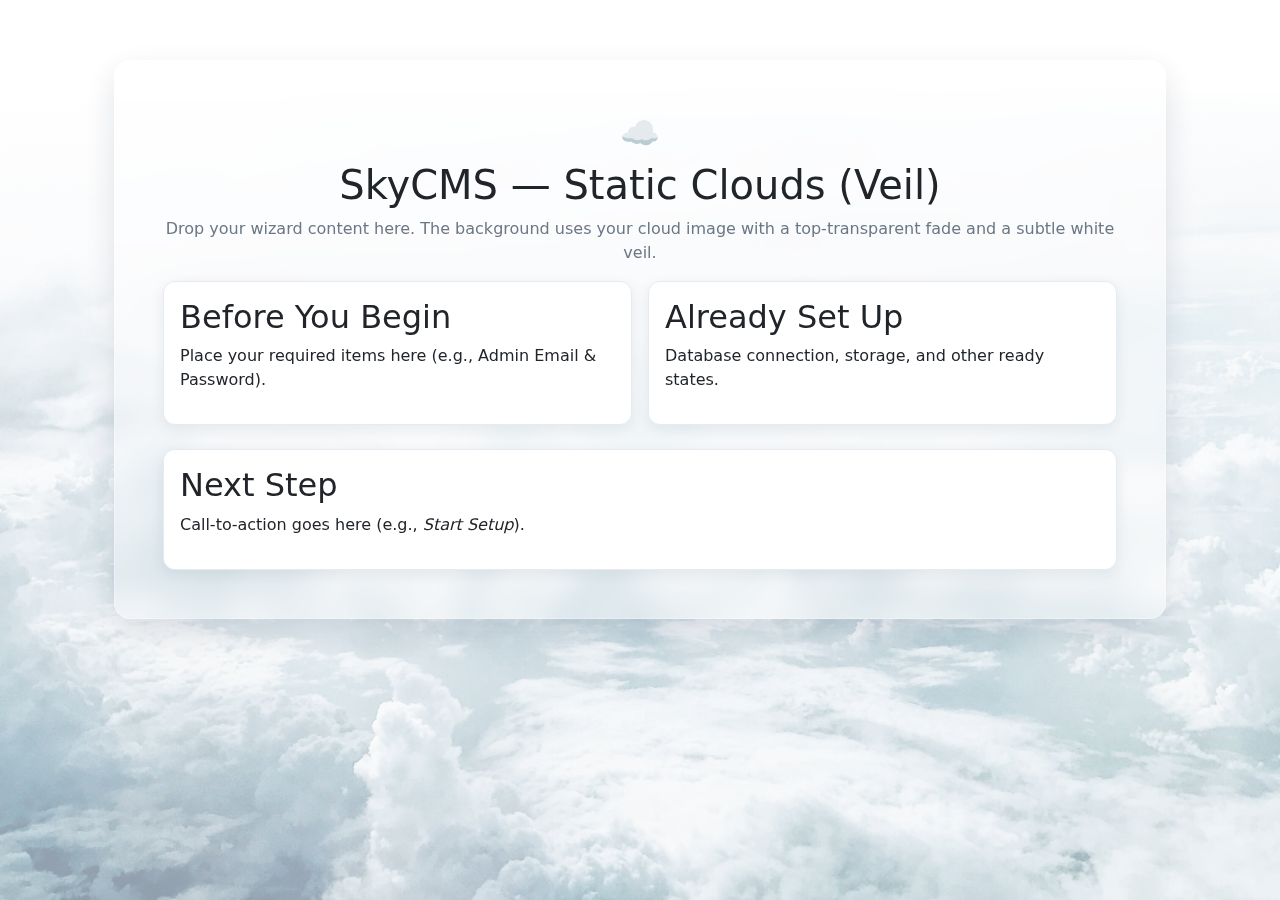
<file: index.html>
<!doctype html>
<html lang="en">

<head>
  <meta charset="utf-8" />
  <meta name="viewport" content="width=device-width,initial-scale=1" />
  <title>SkyCMS — Static Cloud Hero (Concept‑B with Veil)</title>

  <!-- (Optional) Bootstrap just for demo layout -->
  <link href="https://cdn.jsdelivr.net/npm/bootstrap@5.3.2/dist/css/bootstrap.min.css" rel="stylesheet">

  <link rel="stylesheet" href="theme/css/sky-hero-d.css" />
  <style>
    body {
      margin: 0;
    }

    .container {
      max-width: 1100px;
      margin: 0 auto;
      padding: clamp(24px, 6vw, 60px) 24px;
    }

    .grid {
      display: grid;
      gap: 16px;
      grid-template-columns: repeat(auto-fit, minmax(280px, 1fr));
    }
    
  </style>
</head>

<body class="sky-hero-bg">
  <div class="container">
    <div class="sky-panel p-4 p-md-5">
      <div style="text-align:center; margin-bottom: 16px;">
        <div style="font-size:2rem" aria-hidden="true">☁️</div>
        <h1 style="margin:.25rem 0 .5rem 0;">SkyCMS — Static Clouds (Veil)</h1>
        <p style="margin:0; color:#6b7785;">Drop your wizard content here. The background uses your cloud image with a
          top‑transparent fade and a subtle white veil.</p>
      </div>
      <div class="grid">
        <div class="sky-tile p-3">
          <h2 style="margin-top:0;">Before You Begin</h2>
          <p>Place your required items here (e.g., Admin Email &amp; Password).</p>
        </div>
        <div class="sky-tile p-3">
          <h2 style="margin-top:0;">Already Set Up</h2>
          <p>Database connection, storage, and other ready states.</p>
        </div>
      </div>
      <div class="grid mt-4">
        <div class="sky-tile p-3" style="grid-column:1/-1;">
          <h2 style="margin-top:0;">Next Step</h2>
          <p>Call‑to‑action goes here (e.g., <em>Start Setup</em>).</p>
        </div>
      </div>
    </div>
  </div>
</body>

</html>
</file>
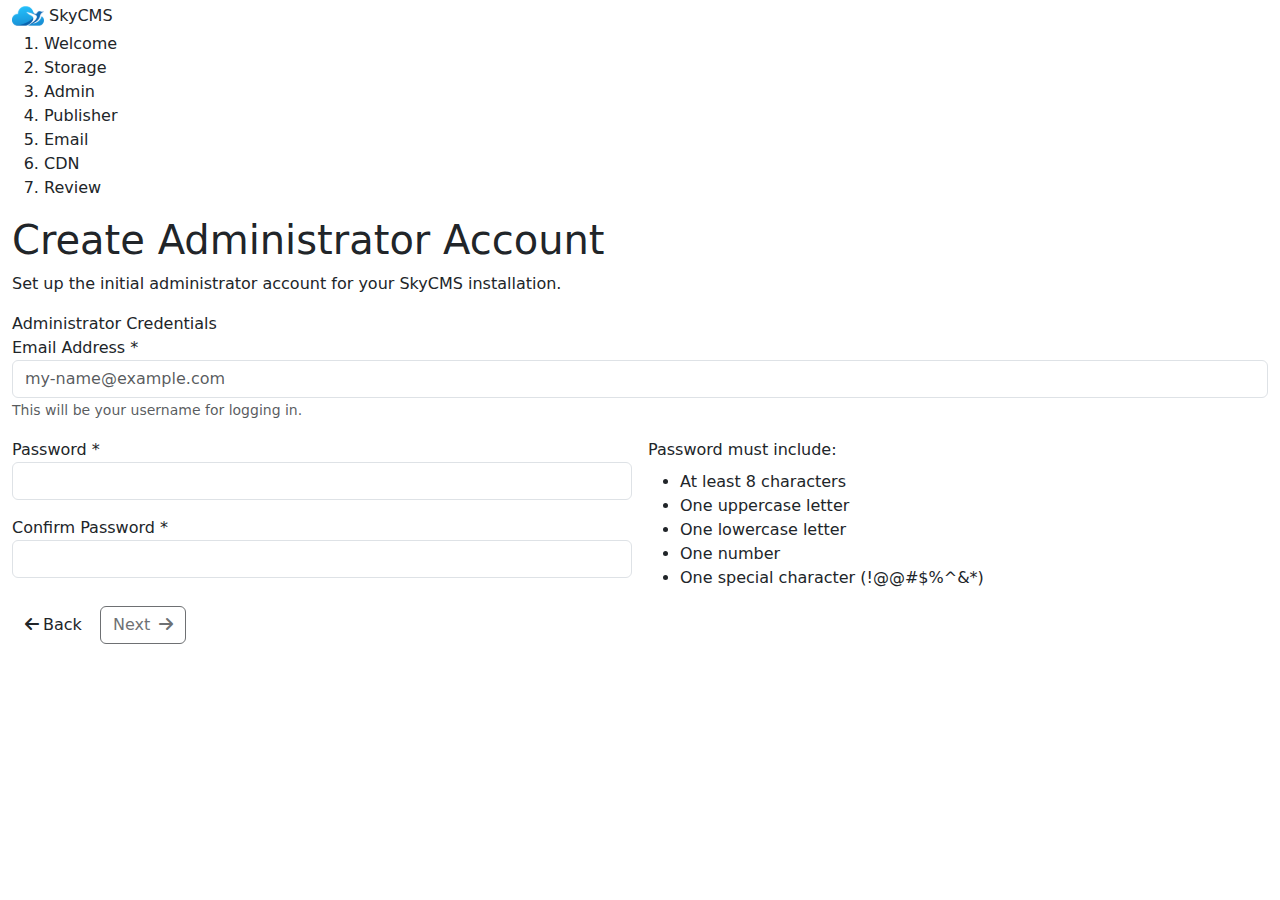
<file: html/admin.html>
<!doctype html>
<html lang="en">

<head>
  <meta charset="utf-8">
  <meta name="viewport" content="width=device-width, initial-scale=1">
  <title>SkyCMS Setup - Admin</title>
  <link href="https://cdn.jsdelivr.net/npm/bootstrap@5.3.2/dist/css/bootstrap.min.css" rel="stylesheet">
  <link href="https://cdnjs.cloudflare.com/ajax/libs/font-awesome/6.5.2/css/all.min.css" rel="stylesheet">
  <link href="../theme/css/sky-hero-d.css" rel="stylesheet">
</head>

<body id="wizard-step-admin" class="wizard-theme wizard-step-admin">
  <div class="wizard-shell container-fluid">
    <header class="wizard-brand">
      <div class="wizard-brand-mark">
        <img src="../img/Logomark.svg" alt="SkyCMS logo" class="wizard-logo">
        <span>SkyCMS</span>
      </div>
    </header>

    <nav aria-label="Setup progress">
      <ol class="wizard-steps">
        <li class="wizard-step is-complete">Welcome</li>
        <li class="wizard-step is-complete">Storage</li>
        <li class="wizard-step is-active">Admin</li>
        <li class="wizard-step">Publisher</li>
        <li class="wizard-step">Email</li>
        <li class="wizard-step">CDN</li>
        <li class="wizard-step">Review</li>
      </ol>
      <div class="wizard-progress-track">
        <span class="wizard-progress-fill" style="width: 42.85%;"></span>
      </div>
    </nav>

    <main>
      <h1 class="wizard-title">Create Administrator Account</h1>
      <p class="wizard-subtitle">Set up the initial administrator account for your SkyCMS installation.</p>

      <section class="wizard-card">
        <div class="wizard-card-head">Administrator Credentials</div>
        <div class="wizard-card-body">
          <form id="adminForm" novalidate>
            <div class="mb-3">
              <label class="wizard-form-label" for="adminEmail">Email Address <span class="wizard-required">*</span></label>
              <input id="adminEmail" name="adminEmail" class="form-control" type="email" placeholder="my-name@example.com" required>
              <small class="form-text">This will be your username for logging in.</small>
            </div>

            <div class="row g-3">
              <div class="col-lg-6">
                <div class="mb-3">
                  <label class="wizard-form-label" for="adminPassword">Password <span class="wizard-required">*</span></label>
                  <input id="adminPassword" name="adminPassword" class="form-control" type="password" required>
                </div>
                <div class="mb-1">
                  <label class="wizard-form-label" for="confirmPassword">Confirm Password <span class="wizard-required">*</span></label>
                  <input id="confirmPassword" name="confirmPassword" class="form-control" type="password" required>
                </div>
                <small id="passwordMatch" class="form-text"></small>
              </div>

              <div class="col-lg-6">
                <p class="mb-2">Password must include:</p>
                <ul class="wizard-list" id="passwordRules">
                  <li id="ruleLength">At least 8 characters</li>
                  <li id="ruleUpper">One uppercase letter</li>
                  <li id="ruleLower">One lowercase letter</li>
                  <li id="ruleNumber">One number</li>
                  <li id="ruleSpecial">One special character (!@@#$%^&*)</li>
                </ul>
              </div>
            </div>

            <div class="wizard-actions">
              <a href="./storage.html" class="btn btn-sky-secondary"><i class="fa-solid fa-arrow-left me-1"></i>Back</a>
              <button id="adminNextBtn" type="submit" class="btn btn-sky-primary" disabled>
                Next <i class="fa-solid fa-arrow-right ms-1"></i>
              </button>
            </div>
          </form>
        </div>
      </section>
    </main>
  </div>

  <script src="https://cdn.jsdelivr.net/npm/bootstrap@5.3.2/dist/js/bootstrap.bundle.min.js"></script>
  <script src="../js/wizard-admin.js"></script>
</body>

</html>
</file>
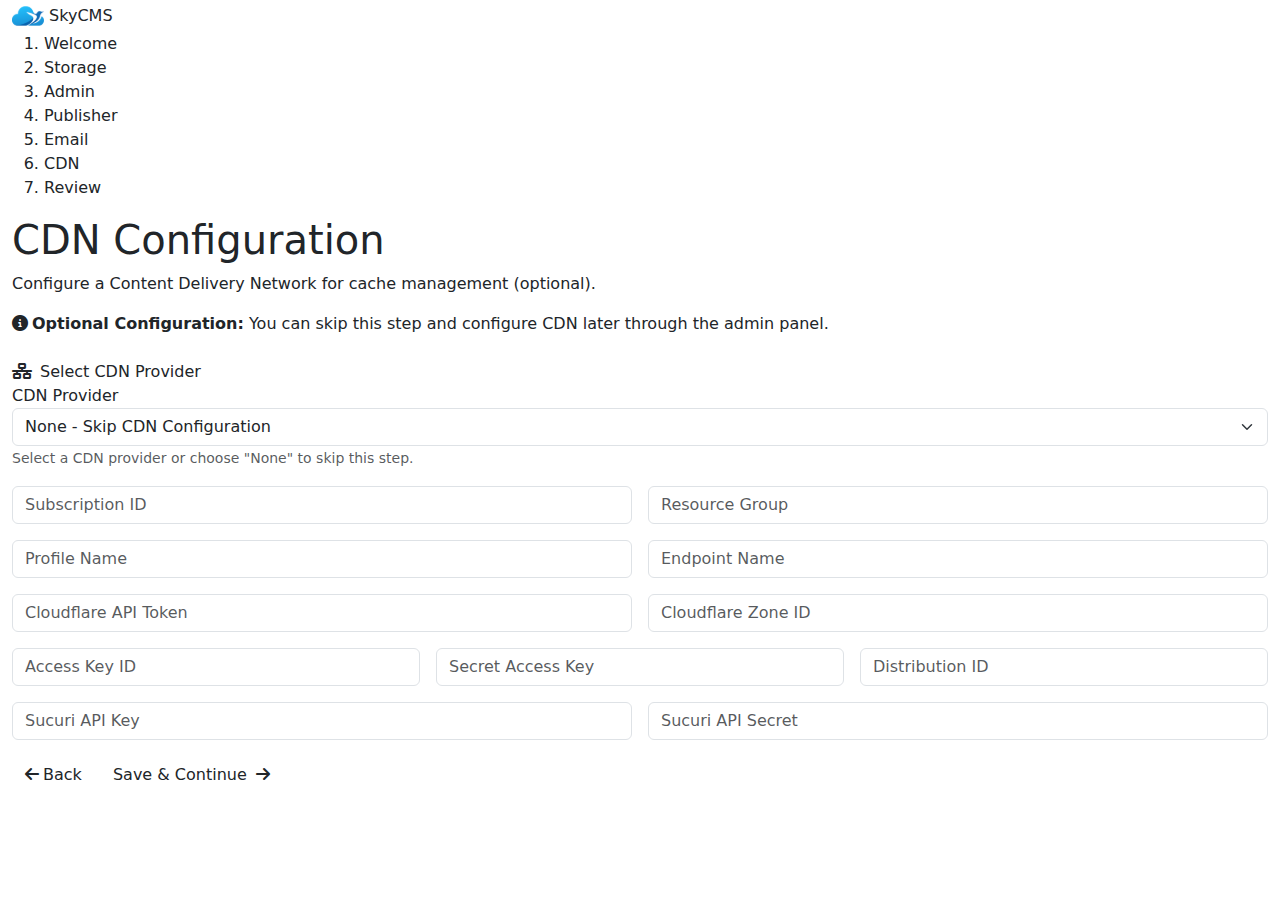
<file: html/cdn.html>
<!doctype html>
<html lang="en">

<head>
  <meta charset="utf-8">
  <meta name="viewport" content="width=device-width, initial-scale=1">
  <title>SkyCMS Setup - CDN</title>
  <link href="https://cdn.jsdelivr.net/npm/bootstrap@5.3.2/dist/css/bootstrap.min.css" rel="stylesheet">
  <link href="https://cdnjs.cloudflare.com/ajax/libs/font-awesome/6.5.2/css/all.min.css" rel="stylesheet">
  <link href="../theme/css/sky-hero-d.css" rel="stylesheet">
</head>

<body id="wizard-step-cdn" class="wizard-theme wizard-step-cdn">
  <div class="wizard-shell container-fluid">
    <header class="wizard-brand">
      <div class="wizard-brand-mark">
        <img src="../img/Logomark.svg" alt="SkyCMS logo" class="wizard-logo">
        <span>SkyCMS</span>
      </div>
    </header>

    <nav aria-label="Setup progress">
      <ol class="wizard-steps">
        <li class="wizard-step is-complete">Welcome</li>
        <li class="wizard-step is-complete">Storage</li>
        <li class="wizard-step is-complete">Admin</li>
        <li class="wizard-step is-complete">Publisher</li>
        <li class="wizard-step is-complete">Email</li>
        <li class="wizard-step is-active">CDN</li>
        <li class="wizard-step">Review</li>
      </ol>
      <div class="wizard-progress-track">
        <span class="wizard-progress-fill" style="width: 85.71%;"></span>
      </div>
    </nav>

    <main>
      <h1 class="wizard-title">CDN Configuration</h1>
      <p class="wizard-subtitle">Configure a Content Delivery Network for cache management (optional).</p>

      <div class="wizard-alert wizard-alert-info mb-4">
        <strong><i class="fa-solid fa-circle-info me-1"></i>Optional Configuration:</strong>
        You can skip this step and configure CDN later through the admin panel.
      </div>

      <section class="wizard-card">
        <div class="wizard-card-head"><i class="fa-solid fa-network-wired me-2"></i>Select CDN Provider</div>
        <div class="wizard-card-body">
          <form id="cdnForm" novalidate>
            <div class="mb-3">
              <label class="wizard-form-label" for="cdnProvider">CDN Provider</label>
              <select id="cdnProvider" name="cdnProvider" class="form-select">
                <option value="None" selected>None - Skip CDN Configuration</option>
                <option value="Azure">Azure CDN / Front Door</option>
                <option value="Cloudflare">Cloudflare</option>
                <option value="Cloudfront">CloudFront</option>
                <option value="Sucuri">Sucuri WAF/CDN</option>
              </select>
              <small class="form-text">Select a CDN provider or choose "None" to skip this step.</small>
            </div>

            <div id="azureConfig" class="wizard-hidden mb-3">
              <div class="row g-3">
                <div class="col-md-6"><input class="form-control" id="azureSubscriptionId" placeholder="Subscription ID"></div>
                <div class="col-md-6"><input class="form-control" id="azureResourceGroup" placeholder="Resource Group"></div>
                <div class="col-md-6"><input class="form-control" id="azureProfileName" placeholder="Profile Name"></div>
                <div class="col-md-6"><input class="form-control" id="azureEndpointName" placeholder="Endpoint Name"></div>
              </div>
            </div>

            <div id="cloudflareConfig" class="wizard-hidden mb-3">
              <div class="row g-3">
                <div class="col-md-6"><input class="form-control" id="cloudflareApiToken" type="password" placeholder="Cloudflare API Token"></div>
                <div class="col-md-6"><input class="form-control" id="cloudflareZoneId" placeholder="Cloudflare Zone ID"></div>
              </div>
            </div>

            <div id="cloudfrontConfig" class="wizard-hidden mb-3">
              <div class="row g-3">
                <div class="col-md-4"><input class="form-control" id="cloudFrontAccessKeyId" placeholder="Access Key ID"></div>
                <div class="col-md-4"><input class="form-control" id="cloudFrontSecretAccessKey" type="password" placeholder="Secret Access Key"></div>
                <div class="col-md-4"><input class="form-control" id="cloudFrontDistributionId" placeholder="Distribution ID"></div>
              </div>
            </div>

            <div id="sucuriConfig" class="wizard-hidden mb-3">
              <div class="row g-3">
                <div class="col-md-6"><input class="form-control" id="sucuriApiKey" type="password" placeholder="Sucuri API Key"></div>
                <div class="col-md-6"><input class="form-control" id="sucuriApiSecret" type="password" placeholder="Sucuri API Secret"></div>
              </div>
            </div>

            <div class="wizard-actions">
              <a href="./email.html" class="btn btn-sky-secondary"><i class="fa-solid fa-arrow-left me-1"></i>Back</a>
              <button type="submit" class="btn btn-sky-primary">Save &amp; Continue <i class="fa-solid fa-arrow-right ms-1"></i></button>
            </div>
          </form>
        </div>
      </section>
    </main>
  </div>

  <script src="https://cdn.jsdelivr.net/npm/bootstrap@5.3.2/dist/js/bootstrap.bundle.min.js"></script>
  <script src="../js/wizard-cdn.js"></script>
</body>

</html>
</file>
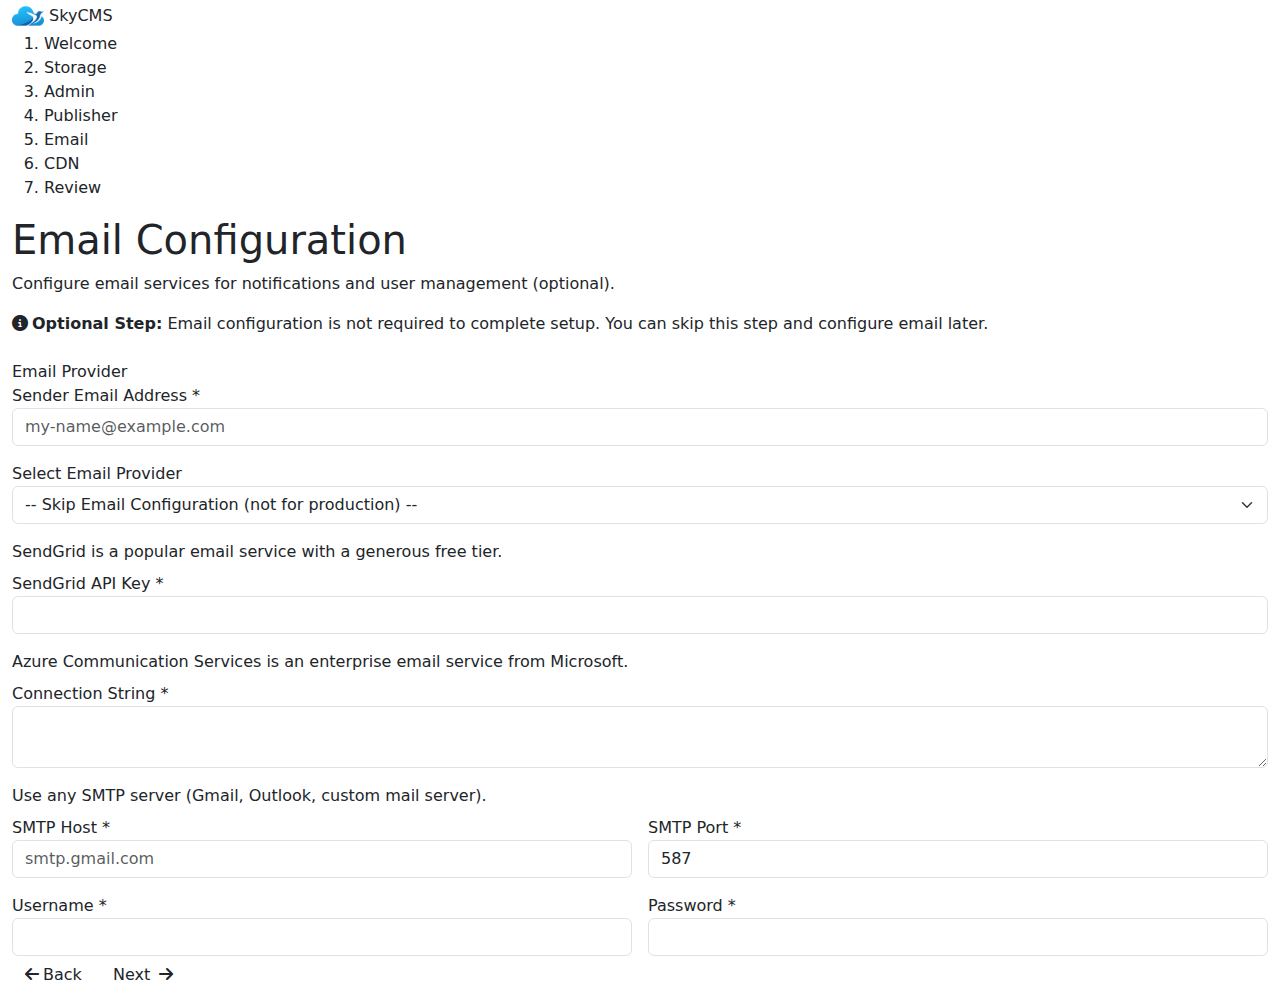
<file: html/email.html>
<!doctype html>
<html lang="en">

<head>
  <meta charset="utf-8">
  <meta name="viewport" content="width=device-width, initial-scale=1">
  <title>SkyCMS Setup - Email</title>
  <link href="https://cdn.jsdelivr.net/npm/bootstrap@5.3.2/dist/css/bootstrap.min.css" rel="stylesheet">
  <link href="https://cdnjs.cloudflare.com/ajax/libs/font-awesome/6.5.2/css/all.min.css" rel="stylesheet">
  <link href="../theme/css/sky-hero-d.css" rel="stylesheet">
</head>

<body id="wizard-step-email" class="wizard-theme wizard-step-email">
  <div class="wizard-shell container-fluid">
    <header class="wizard-brand">
      <div class="wizard-brand-mark">
        <img src="../img/Logomark.svg" alt="SkyCMS logo" class="wizard-logo">
        <span>SkyCMS</span>
      </div>
    </header>

    <nav aria-label="Setup progress">
      <ol class="wizard-steps">
        <li class="wizard-step is-complete">Welcome</li>
        <li class="wizard-step is-complete">Storage</li>
        <li class="wizard-step is-complete">Admin</li>
        <li class="wizard-step is-complete">Publisher</li>
        <li class="wizard-step is-active">Email</li>
        <li class="wizard-step">CDN</li>
        <li class="wizard-step">Review</li>
      </ol>
      <div class="wizard-progress-track">
        <span class="wizard-progress-fill" style="width: 71.42%;"></span>
      </div>
    </nav>

    <main>
      <h1 class="wizard-title">Email Configuration</h1>
      <p class="wizard-subtitle">Configure email services for notifications and user management (optional).</p>

      <div class="wizard-alert wizard-alert-info mb-4">
        <strong><i class="fa-solid fa-circle-info me-1"></i>Optional Step:</strong>
        Email configuration is not required to complete setup. You can skip this step and configure email later.
      </div>

      <section class="wizard-card">
        <div class="wizard-card-head">Email Provider</div>
        <div class="wizard-card-body">
          <form id="emailForm" novalidate>
            <div class="mb-3">
              <label class="wizard-form-label" for="senderEmail">Sender Email Address <span class="wizard-required provider-required">*</span></label>
              <input id="senderEmail" name="senderEmail" type="email" class="form-control" placeholder="my-name@example.com">
            </div>

            <div class="mb-3">
              <label class="wizard-form-label" for="emailProvider">Select Email Provider</label>
              <select id="emailProvider" name="emailProvider" class="form-select">
                <option value="none" selected>-- Skip Email Configuration (not for production) --</option>
                <option value="SendGrid">SendGrid</option>
                <option value="AzureCommunication">Azure Communication Services</option>
                <option value="SMTP">SMTP Server</option>
              </select>
            </div>

            <div id="sendGridOptions" class="wizard-hidden mb-3">
              <div class="wizard-alert wizard-alert-note mb-2">SendGrid is a popular email service with a generous free tier.</div>
              <label class="wizard-form-label" for="sendGridApiKey">SendGrid API Key <span class="wizard-required provider-required">*</span></label>
              <input id="sendGridApiKey" name="sendGridApiKey" type="password" class="form-control font-monospace">
            </div>

            <div id="azureCommOptions" class="wizard-hidden mb-3">
              <div class="wizard-alert wizard-alert-note mb-2">Azure Communication Services is an enterprise email service from Microsoft.</div>
              <label class="wizard-form-label" for="azureConnectionString">Connection String <span class="wizard-required provider-required">*</span></label>
              <textarea id="azureConnectionString" name="azureConnectionString" class="form-control font-monospace" rows="2"></textarea>
            </div>

            <div id="smtpOptions" class="wizard-hidden">
              <div class="wizard-alert wizard-alert-note mb-2">Use any SMTP server (Gmail, Outlook, custom mail server).</div>
              <div class="row g-3">
                <div class="col-md-6">
                  <label class="wizard-form-label" for="smtpHost">SMTP Host <span class="wizard-required provider-required">*</span></label>
                  <input id="smtpHost" name="smtpHost" type="text" class="form-control" placeholder="smtp.gmail.com">
                </div>
                <div class="col-md-6">
                  <label class="wizard-form-label" for="smtpPort">SMTP Port <span class="wizard-required provider-required">*</span></label>
                  <input id="smtpPort" name="smtpPort" type="number" class="form-control" value="587">
                </div>
                <div class="col-md-6">
                  <label class="wizard-form-label" for="smtpUsername">Username <span class="wizard-required provider-required">*</span></label>
                  <input id="smtpUsername" name="smtpUsername" type="text" class="form-control">
                </div>
                <div class="col-md-6">
                  <label class="wizard-form-label" for="smtpPassword">Password <span class="wizard-required provider-required">*</span></label>
                  <input id="smtpPassword" name="smtpPassword" type="password" class="form-control">
                </div>
              </div>
            </div>

            <div class="wizard-actions">
              <a href="./publisher.html" class="btn btn-sky-secondary"><i class="fa-solid fa-arrow-left me-1"></i>Back</a>
              <button type="submit" class="btn btn-sky-primary">Next <i class="fa-solid fa-arrow-right ms-1"></i></button>
            </div>
          </form>
        </div>
      </section>
    </main>
  </div>

  <script src="https://cdn.jsdelivr.net/npm/bootstrap@5.3.2/dist/js/bootstrap.bundle.min.js"></script>
  <script src="../js/wizard-email.js"></script>
</body>

</html>
</file>
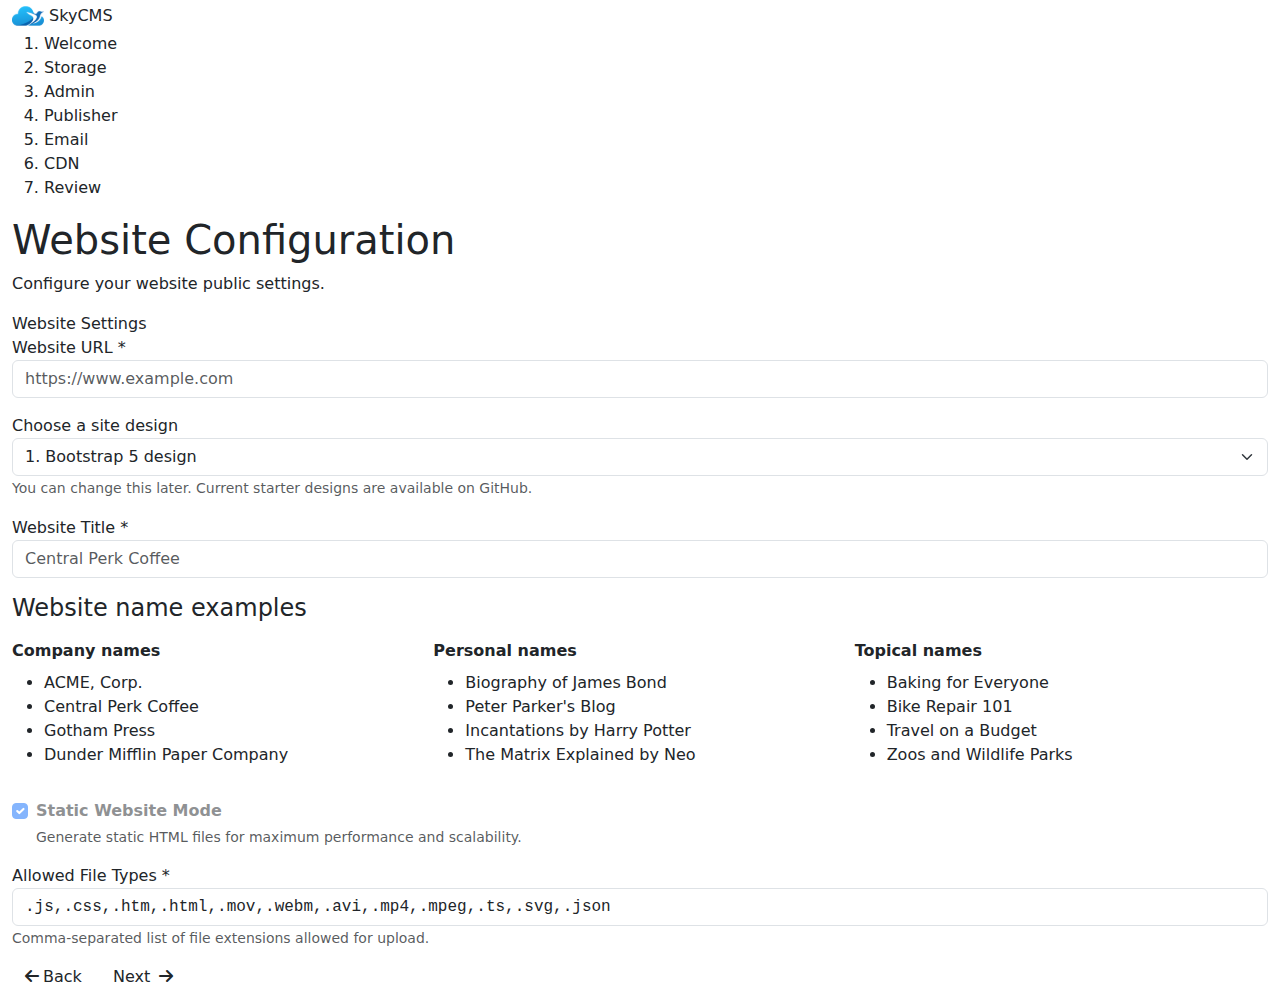
<file: html/publisher.html>
<!doctype html>
<html lang="en">

<head>
  <meta charset="utf-8">
  <meta name="viewport" content="width=device-width, initial-scale=1">
  <title>SkyCMS Setup - Publisher</title>
  <link href="https://cdn.jsdelivr.net/npm/bootstrap@5.3.2/dist/css/bootstrap.min.css" rel="stylesheet">
  <link href="https://cdnjs.cloudflare.com/ajax/libs/font-awesome/6.5.2/css/all.min.css" rel="stylesheet">
  <link href="../theme/css/sky-hero-d.css" rel="stylesheet">
</head>

<body id="wizard-step-publisher" class="wizard-theme wizard-step-publisher">
  <div class="wizard-shell container-fluid">
    <header class="wizard-brand">
      <div class="wizard-brand-mark">
        <img src="../img/Logomark.svg" alt="SkyCMS logo" class="wizard-logo">
        <span>SkyCMS</span>
      </div>
    </header>

    <nav aria-label="Setup progress">
      <ol class="wizard-steps">
        <li class="wizard-step is-complete">Welcome</li>
        <li class="wizard-step is-complete">Storage</li>
        <li class="wizard-step is-complete">Admin</li>
        <li class="wizard-step is-active">Publisher</li>
        <li class="wizard-step">Email</li>
        <li class="wizard-step">CDN</li>
        <li class="wizard-step">Review</li>
      </ol>
      <div class="wizard-progress-track">
        <span class="wizard-progress-fill" style="width: 57.14%;"></span>
      </div>
    </nav>

    <main>
      <h1 class="wizard-title">Website Configuration</h1>
      <p class="wizard-subtitle">Configure your website public settings.</p>

      <section class="wizard-card">
        <div class="wizard-card-head">Website Settings</div>
        <div class="wizard-card-body">
          <form id="publisherForm" novalidate>
            <div class="mb-3">
              <label class="wizard-form-label" for="publisherUrl">Website URL <span class="wizard-required">*</span></label>
              <input id="publisherUrl" name="publisherUrl" class="form-control" type="url" placeholder="https://www.example.com" required>
            </div>

            <div class="mb-3">
              <label class="wizard-form-label" for="siteDesignId">Choose a site design</label>
              <select id="siteDesignId" name="siteDesignId" class="form-select">
                <option value="1" selected>1. Bootstrap 5 design</option>
                <option value="2">2. Editorial style design</option>
                <option value="3">3. Clean portfolio design</option>
              </select>
              <small class="form-text">You can change this later. Current starter designs are available on GitHub.</small>
            </div>

            <div class="mb-3">
              <label class="wizard-form-label" for="websiteTitle">Website Title <span class="wizard-required">*</span></label>
              <input id="websiteTitle" name="websiteTitle" class="form-control" type="text" placeholder="Central Perk Coffee" required>
            </div>

            <div class="wizard-tile mb-3">
              <h4 class="mb-3">Website name examples</h4>
              <div class="row g-2">
                <div class="col-md-4">
                  <strong>Company names</strong>
                  <ul class="wizard-list mt-2">
                    <li>ACME, Corp.</li>
                    <li>Central Perk Coffee</li>
                    <li>Gotham Press</li>
                    <li>Dunder Mifflin Paper Company</li>
                  </ul>
                </div>
                <div class="col-md-4">
                  <strong>Personal names</strong>
                  <ul class="wizard-list mt-2">
                    <li>Biography of James Bond</li>
                    <li>Peter Parker's Blog</li>
                    <li>Incantations by Harry Potter</li>
                    <li>The Matrix Explained by Neo</li>
                  </ul>
                </div>
                <div class="col-md-4">
                  <strong>Topical names</strong>
                  <ul class="wizard-list mt-2">
                    <li>Baking for Everyone</li>
                    <li>Bike Repair 101</li>
                    <li>Travel on a Budget</li>
                    <li>Zoos and Wildlife Parks</li>
                  </ul>
                </div>
              </div>
            </div>

            <div class="form-check mb-3">
              <input class="form-check-input" type="checkbox" id="staticWebPages" checked disabled>
              <label class="form-check-label" for="staticWebPages"><strong>Static Website Mode</strong></label>
              <small class="form-text d-block">Generate static HTML files for maximum performance and scalability.</small>
            </div>

            <div class="mb-2">
              <label class="wizard-form-label" for="allowedFileTypes">Allowed File Types <span class="wizard-required">*</span></label>
              <input id="allowedFileTypes" name="allowedFileTypes" class="form-control font-monospace" type="text" value=".js,.css,.htm,.html,.mov,.webm,.avi,.mp4,.mpeg,.ts,.svg,.json" required>
              <small class="form-text">Comma-separated list of file extensions allowed for upload.</small>
            </div>

            <div class="wizard-actions">
              <a href="./admin.html" class="btn btn-sky-secondary"><i class="fa-solid fa-arrow-left me-1"></i>Back</a>
              <a href="./email.html" class="btn btn-sky-primary">Next <i class="fa-solid fa-arrow-right ms-1"></i></a>
            </div>
          </form>
        </div>
      </section>
    </main>
  </div>

  <script src="https://cdn.jsdelivr.net/npm/bootstrap@5.3.2/dist/js/bootstrap.bundle.min.js"></script>
</body>

</html>
</file>
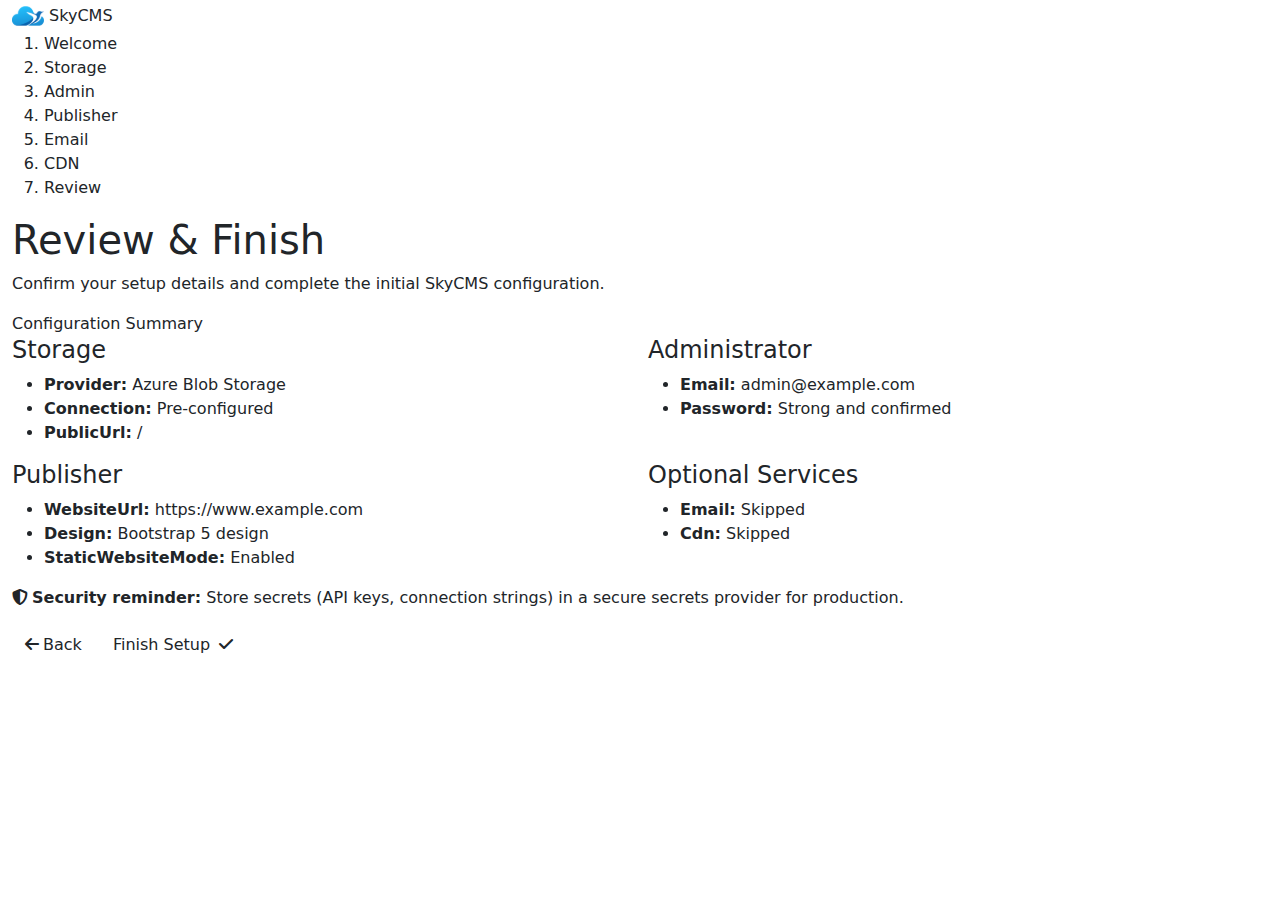
<file: html/review.html>
<!doctype html>
<html lang="en">

<head>
  <meta charset="utf-8">
  <meta name="viewport" content="width=device-width, initial-scale=1">
  <title>SkyCMS Setup - Review</title>
  <link href="https://cdn.jsdelivr.net/npm/bootstrap@5.3.2/dist/css/bootstrap.min.css" rel="stylesheet">
  <link href="https://cdnjs.cloudflare.com/ajax/libs/font-awesome/6.5.2/css/all.min.css" rel="stylesheet">
  <link href="../theme/css/sky-hero-d.css" rel="stylesheet">
</head>

<body id="wizard-step-review" class="wizard-theme wizard-step-review">
  <div class="wizard-shell container-fluid">
    <header class="wizard-brand">
      <div class="wizard-brand-mark">
        <img src="../img/Logomark.svg" alt="SkyCMS logo" class="wizard-logo">
        <span>SkyCMS</span>
      </div>
    </header>

    <nav aria-label="Setup progress">
      <ol class="wizard-steps">
        <li class="wizard-step is-complete">Welcome</li>
        <li class="wizard-step is-complete">Storage</li>
        <li class="wizard-step is-complete">Admin</li>
        <li class="wizard-step is-complete">Publisher</li>
        <li class="wizard-step is-complete">Email</li>
        <li class="wizard-step is-complete">CDN</li>
        <li class="wizard-step is-active">Review</li>
      </ol>
      <div class="wizard-progress-track">
        <span class="wizard-progress-fill" style="width: 100%;"></span>
      </div>
    </nav>

    <main>
      <h1 class="wizard-title">Review &amp; Finish</h1>
      <p class="wizard-subtitle">Confirm your setup details and complete the initial SkyCMS configuration.</p>

      <section class="wizard-card">
        <div class="wizard-card-head">Configuration Summary</div>
        <div class="wizard-card-body">
          <div class="row g-3 mb-3">
            <!-- Content will be dynamically rendered by wizard-review.js -->
          </div>

          <div class="wizard-alert wizard-alert-note mb-3">
            <strong><i class="fa-solid fa-shield-halved me-1"></i>Security reminder:</strong>
            Store secrets (API keys, connection strings) in a secure secrets provider for production.
          </div>

          <div class="wizard-actions">
            <a href="./cdn.html" class="btn btn-sky-secondary"><i class="fa-solid fa-arrow-left me-1"></i>Back</a>
            <a href="./welcome.html" class="btn btn-sky-primary">Finish Setup <i class="fa-solid fa-check ms-1"></i></a>
          </div>
        </div>
      </section>
    </main>
  </div>

  <script src="https://cdn.jsdelivr.net/npm/bootstrap@5.3.2/dist/js/bootstrap.bundle.min.js"></script>
  <script src="../js/wizard-review.js"></script>
</body>

</html>
</file>
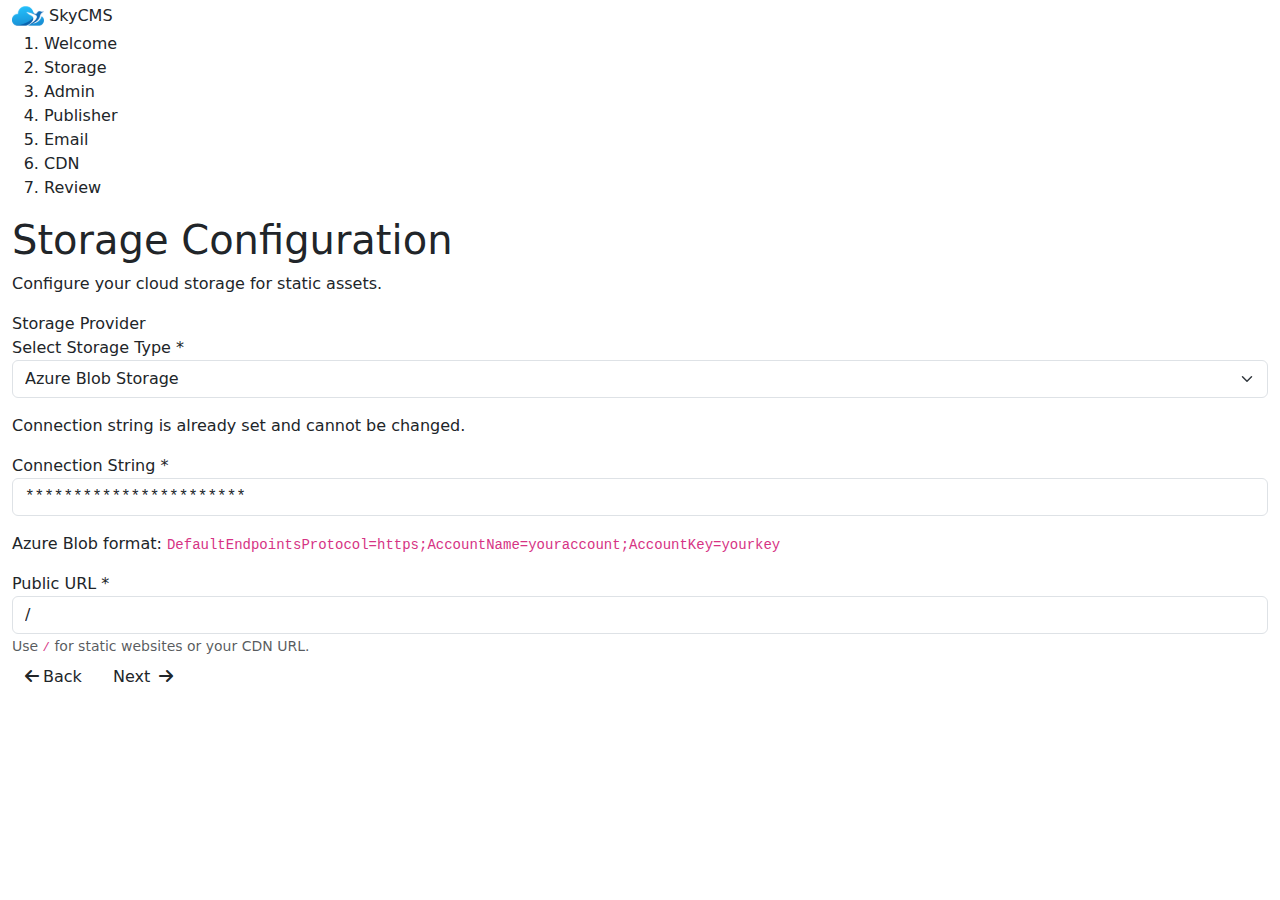
<file: html/storage.html>
<!doctype html>
<html lang="en">

<head>
  <meta charset="utf-8">
  <meta name="viewport" content="width=device-width, initial-scale=1">
  <title>SkyCMS Setup - Storage</title>
  <link href="https://cdn.jsdelivr.net/npm/bootstrap@5.3.2/dist/css/bootstrap.min.css" rel="stylesheet">
  <link href="https://cdnjs.cloudflare.com/ajax/libs/font-awesome/6.5.2/css/all.min.css" rel="stylesheet">
  <link href="../theme/css/sky-hero-d.css" rel="stylesheet">
</head>

<body id="wizard-step-storage" class="wizard-theme wizard-step-storage">
  <div class="wizard-shell container-fluid">
    <header class="wizard-brand">
      <div class="wizard-brand-mark">
        <img src="../img/Logomark.svg" alt="SkyCMS logo" class="wizard-logo">
        <span>SkyCMS</span>
      </div>
    </header>

    <nav aria-label="Setup progress">
      <ol class="wizard-steps">
        <li class="wizard-step is-complete">Welcome</li>
        <li class="wizard-step is-active">Storage</li>
        <li class="wizard-step">Admin</li>
        <li class="wizard-step">Publisher</li>
        <li class="wizard-step">Email</li>
        <li class="wizard-step">CDN</li>
        <li class="wizard-step">Review</li>
      </ol>
      <div class="wizard-progress-track">
        <span class="wizard-progress-fill" style="width: 28.57%;"></span>
      </div>
    </nav>

    <main>
      <h1 class="wizard-title">Storage Configuration</h1>
      <p class="wizard-subtitle">Configure your cloud storage for static assets.</p>

      <section class="wizard-card">
        <div class="wizard-card-head">Storage Provider</div>
        <div class="wizard-card-body">
          <form id="storageForm" novalidate>
            <div class="mb-3">
              <label class="wizard-form-label" for="storageType">Select Storage Type <span class="wizard-required">*</span></label>
              <select class="form-select" id="storageType" name="storageType" required>
                <option value="AzureBlob" selected>Azure Blob Storage</option>
                <option value="AmazonS3">Amazon S3</option>
                <option value="CloudflareR2">Cloudflare R2</option>
              </select>
            </div>

            <div id="storageHint" class="wizard-alert wizard-alert-info mb-3">
              Connection string is already set and cannot be changed.
            </div>

            <div class="mb-3">
              <label class="wizard-form-label" for="connectionString">Connection String <span class="wizard-required">*</span></label>
              <input id="connectionString" name="connectionString" class="form-control font-monospace" type="text" value="***********************" readonly>
            </div>

            <div id="providerHelp" class="wizard-alert wizard-alert-note mb-3">
              Azure Blob format example: <code>DefaultEndpointsProtocol=https;AccountName=youraccount;AccountKey=yourkey</code>
            </div>

            <div class="mb-0">
              <label class="wizard-form-label" for="blobPublicUrl">Public URL <span class="wizard-required">*</span></label>
              <input id="blobPublicUrl" name="blobPublicUrl" class="form-control" type="url" value="/" required>
              <small class="form-text">Use <code>/</code> for static websites or your CDN URL.</small>
            </div>

            <div class="wizard-actions">
              <a href="./welcome.html" class="btn btn-sky-secondary"><i class="fa-solid fa-arrow-left me-1"></i>Back</a>
              <a href="./admin.html" class="btn btn-sky-primary">Next <i class="fa-solid fa-arrow-right ms-1"></i></a>
            </div>
          </form>
        </div>
      </section>
    </main>
  </div>

  <script src="https://cdn.jsdelivr.net/npm/bootstrap@5.3.2/dist/js/bootstrap.bundle.min.js"></script>
  <script src="../js/wizard-storage.js"></script>
</body>

</html>
</file>
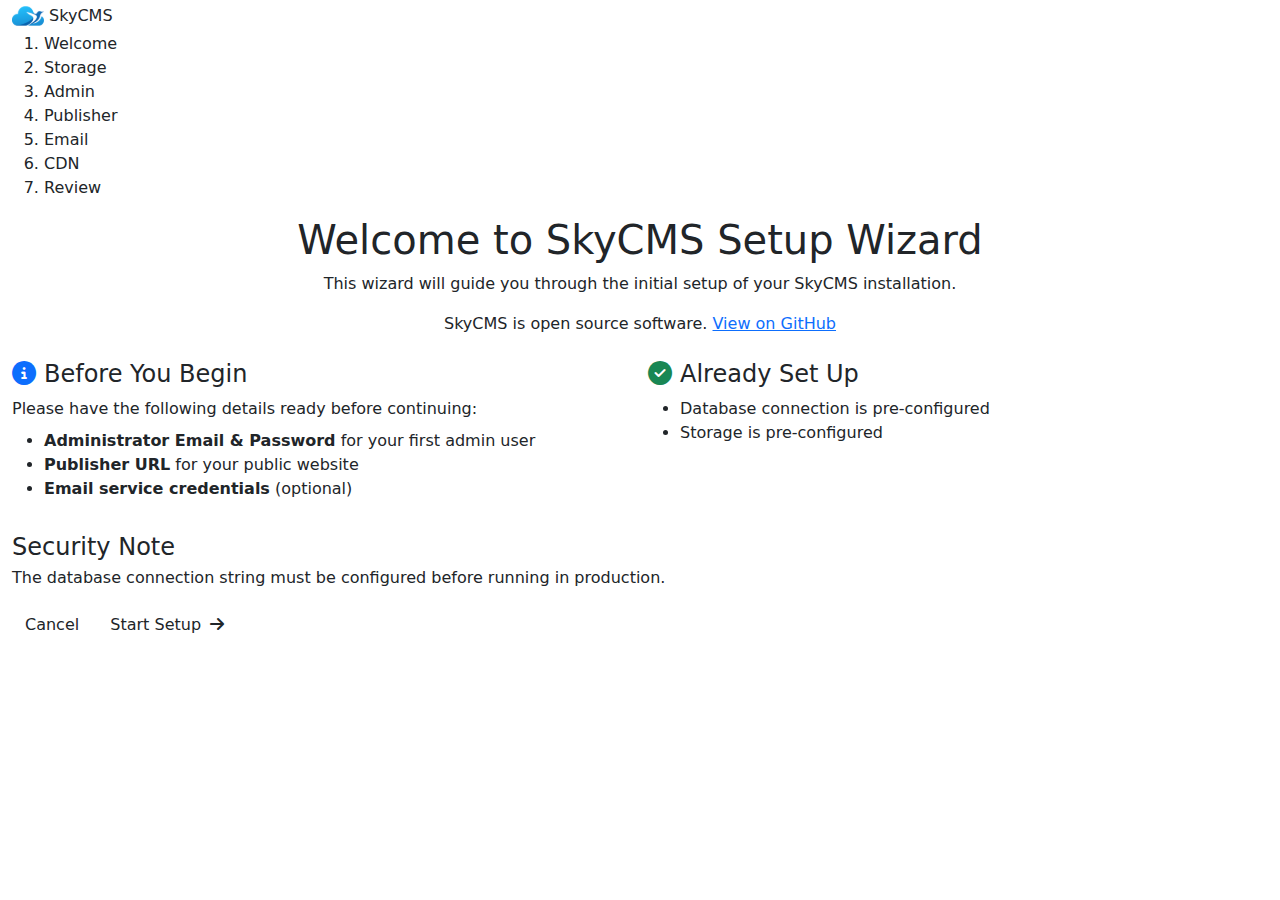
<file: html/welcome.html>
<!doctype html>
<html lang="en">

<head>
  <meta charset="utf-8">
  <meta name="viewport" content="width=device-width, initial-scale=1">
  <title>SkyCMS Setup - Welcome</title>
  <link href="https://cdn.jsdelivr.net/npm/bootstrap@5.3.2/dist/css/bootstrap.min.css" rel="stylesheet">
  <link href="https://cdnjs.cloudflare.com/ajax/libs/font-awesome/6.5.2/css/all.min.css" rel="stylesheet">
  <link href="../theme/css/sky-hero-d.css" rel="stylesheet">
</head>

<body id="wizard-step-welcome" class="wizard-theme wizard-step-welcome">
  <div class="wizard-shell container-fluid">
    <header class="wizard-brand">
      <div class="wizard-brand-mark">
        <img src="../img/Logomark.svg" alt="SkyCMS logo" class="wizard-logo">
        <span>SkyCMS</span>
      </div>
    </header>

    <nav aria-label="Setup progress">
      <ol class="wizard-steps">
        <li class="wizard-step is-active">Welcome</li>
        <li class="wizard-step">Storage</li>
        <li class="wizard-step">Admin</li>
        <li class="wizard-step">Publisher</li>
        <li class="wizard-step">Email</li>
        <li class="wizard-step">CDN</li>
        <li class="wizard-step">Review</li>
      </ol>
      <div class="wizard-progress-track">
        <span class="wizard-progress-fill" style="width: 14.28%;"></span>
      </div>
    </nav>

    <main>
      <h1 class="wizard-title text-center">Welcome to SkyCMS Setup Wizard</h1>
      <p class="wizard-subtitle text-center mx-auto">
        This wizard will guide you through the initial setup of your SkyCMS installation.
      </p>
      <p class="text-center mb-4">
        SkyCMS is open source software.
        <a href="https://github.com" target="_blank" rel="noopener">View on GitHub</a>
      </p>

      <section class="wizard-card">
        <div class="wizard-card-body">
          <div class="row g-3 mb-3">
            <div class="col-lg-6">
              <article class="wizard-tile h-100">
                <h4><i class="fa-solid fa-circle-info me-2 text-primary"></i>Before You Begin</h4>
                <p class="mb-2">Please have the following details ready before continuing:</p>
                <ul class="wizard-list">
                  <li><strong>Administrator Email &amp; Password</strong> for your first admin user</li>
                  <li><strong>Publisher URL</strong> for your public website</li>
                  <li><strong>Email service credentials</strong> (optional)</li>
                </ul>
              </article>
            </div>
            <div class="col-lg-6">
              <article class="wizard-tile h-100">
                <h4><i class="fa-solid fa-circle-check me-2 text-success"></i>Already Set Up</h4>
                <ul class="wizard-list wizard-checklist mb-0">
                  <li class="done">Database connection is pre-configured</li>
                  <li class="done">Storage is pre-configured</li>
                </ul>
              </article>
            </div>
          </div>

          <article class="wizard-alert wizard-alert-note mb-3">
            <h4 class="mb-1">Security Note</h4>
            <p class="mb-0">The database connection string must be configured before running in production.</p>
          </article>

          <div class="wizard-actions">
            <a href="#" class="btn btn-sky-secondary">Cancel</a>
            <a href="./storage.html" class="btn btn-sky-primary">
              Start Setup <i class="fa-solid fa-arrow-right ms-1"></i>
            </a>
          </div>
        </div>
      </section>
    </main>
  </div>

  <script src="https://cdn.jsdelivr.net/npm/bootstrap@5.3.2/dist/js/bootstrap.bundle.min.js"></script>
</body>

</html>
</file>
<file: theme/css/sky-hero-d.css>
/* Precompiled CSS for static cloud hero with veil */
.sky-hero-bg {
  position: relative;
  min-height: 100vh;
  background: url('/img/HeroBackground.jpg') center/cover no-repeat;
  background-attachment: fixed;
  overflow: hidden;
}

/* Pixel-precise fade (white → transparent) */
.sky-hero-bg::before {
  content: "";
  position: absolute;
  inset: 0;
  pointer-events: none;
  z-index: 0;

  /* TOP TO 50PX: full white
     50PX TO 300PX: fade
     AFTER 300PX: transparent */
  background: linear-gradient(
    to bottom,
    rgba(255, 255, 255, 1) 0px,
    rgba(255, 255, 255, 1) 10vh, /* 10% of the viewport height */
    rgba(255, 255, 255, 0.7) 30vh, /* 30% of the viewport height */
    rgba(255, 255, 255, 0.5) 100%
  );
}


/* /img/HeroBackground.jpg */

.sky-hero-bg::after {
    content: "";
    position: absolute;
    inset: 0;
    background: rgba(255, 255, 255, .12);
    pointer-events: none;
    z-index: 0
}

.sky-page-bg {
    background: radial-gradient(1200px 700px at 50% -20%, rgba(77, 163, 255, .18), transparent 70%), linear-gradient(#eaf4ff, #f7f9fc);
    min-height: 100vh
}

.sky-panel {
    position: relative;
    z-index: 1;
    background: rgba(255, 255, 255, .35);
    backdrop-filter: blur(12px);
    -webkit-backdrop-filter: blur(12px);
    border: 1px solid rgba(255, 255, 255, .28);
    border-radius: 16px;
    box-shadow: 0 12px 30px rgba(15, 36, 66, .12)
}

.sky-tile {
    background: #fff;
    border: 1px solid #e6ebf2;
    border-radius: 12px;
    box-shadow: 0 4px 14px rgba(15, 36, 66, .08);
    transition: box-shadow .2s ease, transform .2s ease
}

.sky-tile:hover {
    transform: translateY(-2px);
    box-shadow: 0 12px 30px rgba(15, 36, 66, .12)
}
</file>
